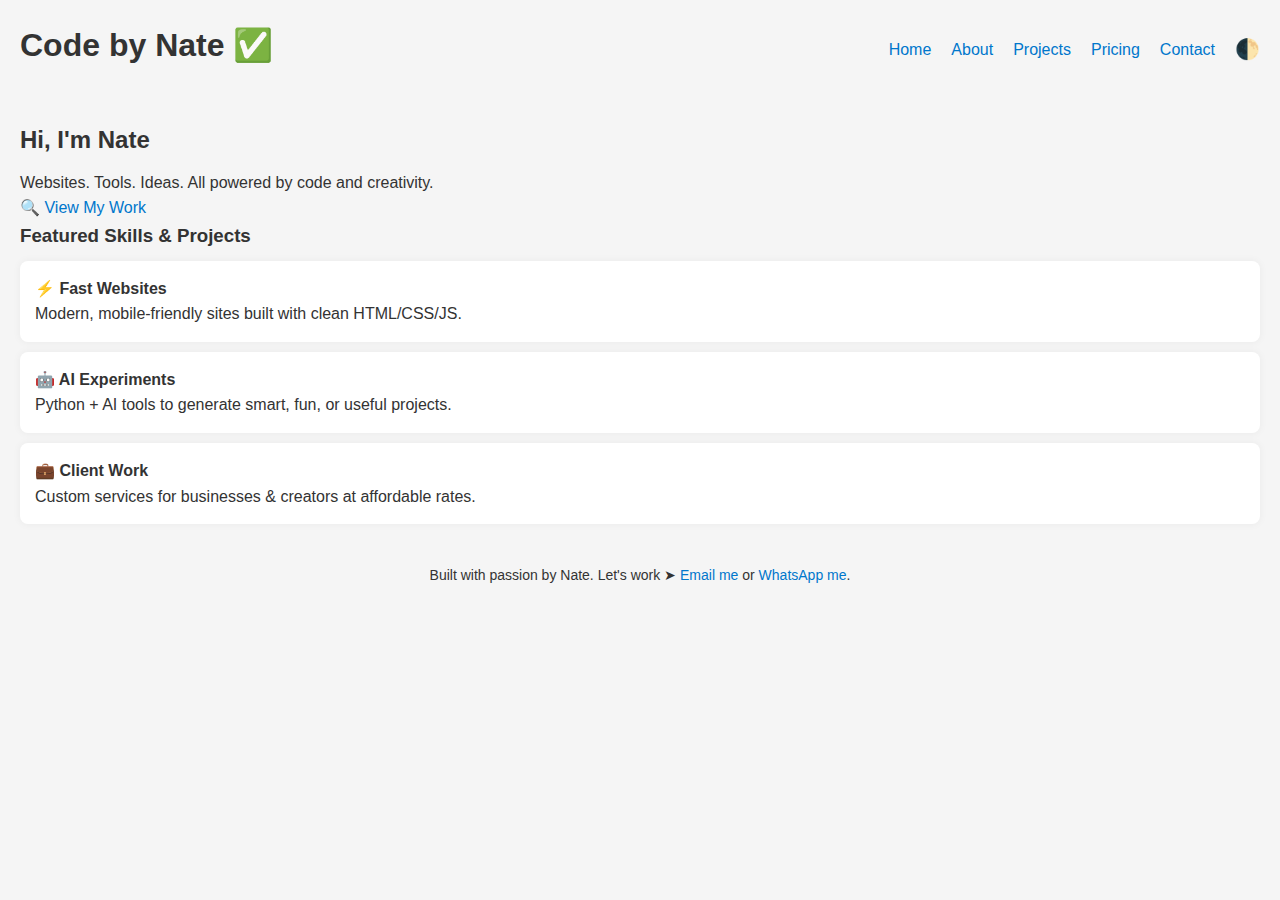
<file: index.html>
<!-- This file: index.html (Homepage) -->
<!DOCTYPE html>
<html lang="en">

<head>
  <meta charset="UTF-8" />
  <meta name="viewport" content="width=device-width, initial-scale=1.0" />
  <title>Code by Nate ✅</title>
  <link rel="stylesheet" href="style.css" />
  <meta name="google-site-verification" content="GY_unoD1kFv0ryYiV-xVdr6kV-EYuQcY-pXFvgYNxfg" />
  <!-- SEO Meta Tags -->
  <meta name="title" content="Code by Nate ✅ | Student Web Developer in Nigeria">
  <meta name="description"
    content="Creative websites, tools, and services by Nate — a student building digital solutions using code. Let's work!">
  <meta name="keywords"
    content="Code by Nate, web developer, HTML, CSS, JavaScript, Nigeria, student coder, affordable websites, portfolio">
  <meta name="author" content="Divine Nate Onyeka">
  <meta name="robots" content="index, follow">

  <!-- Open Graph / Facebook -->
  <meta property="og:type" content="website">
  <meta property="og:url" content="https://kingnate-dlegend.github.io/code-by-nate/">
  <meta property="og:title" content="Code by Nate ✅ | Student Web Developer in Nigeria">
  <meta property="og:description"
    content="Creative websites, tools, and services by Nate — a student building digital solutions using code. Let's work!">
  <meta property="og:image" content="https://kingnate-dlegend.github.io/code-by-nate/logo.png">

  <!-- Twitter -->
  <meta property="twitter:card" content="summary_large_image">
  <meta property="twitter:url" content="https://kingnate-dlegend.github.io/code-by-nate/">
  <meta property="twitter:title" content="Code by Nate ✅ | Student Web Developer in Nigeria">
  <meta property="twitter:description"
    content="Creative websites, tools, and services by Nate — a student building digital solutions using code. Let's work!">
  <meta property="twitter:image" content="https://kingnate-dlegend.github.io/code-by-nate/logo.png">




</head>

<body>
  <nav>
    <h1>Code by Nate ✅</h1>
    <ul>
      <li><a href="index.html">Home</a></li>
      <li><a href="about.html">About</a></li>
      <li><a href="projects.html">Projects</a></li>
      <li><a href="pricing.html">Pricing</a></li>
      <li><a href="contact.html">Contact</a></li>
      <li><button id="toggle-mode">🌓</button></li>
    </ul>
  </nav>

  <header>
    <h2 id="intro-text"></h2>
    <p>Websites. Tools. Ideas. All powered by code and creativity.</p>
    <a href="https://github.com/KingNate-dLegend" target="_blank" class="btn">🔍 View My Work</a>
  </header>

  <section id="work">
    <h3>Featured Skills & Projects</h3>
    <div class="card">
      <h4>⚡ Fast Websites</h4>
      <p>Modern, mobile-friendly sites built with clean HTML/CSS/JS.</p>
    </div>
    <div class="card">
      <h4>🤖 AI Experiments</h4>
      <p>Python + AI tools to generate smart, fun, or useful projects.</p>
    </div>
    <div class="card">
      <h4>💼 Client Work</h4>
      <p>Custom services for businesses & creators at affordable rates.</p>
    </div>
  </section>

  <footer>
    <p>
      Built with passion by Nate. Let's work ➤
      <a href="mailto:kingnate676@gmail.com">Email me</a> or
      <a href="https://wa.me/message/CCUCOCBMVLBJN1" target="_blank">WhatsApp me</a>.
    </p>
  </footer>

  <script src="script.js"></script>
</body>

</html>
</file>
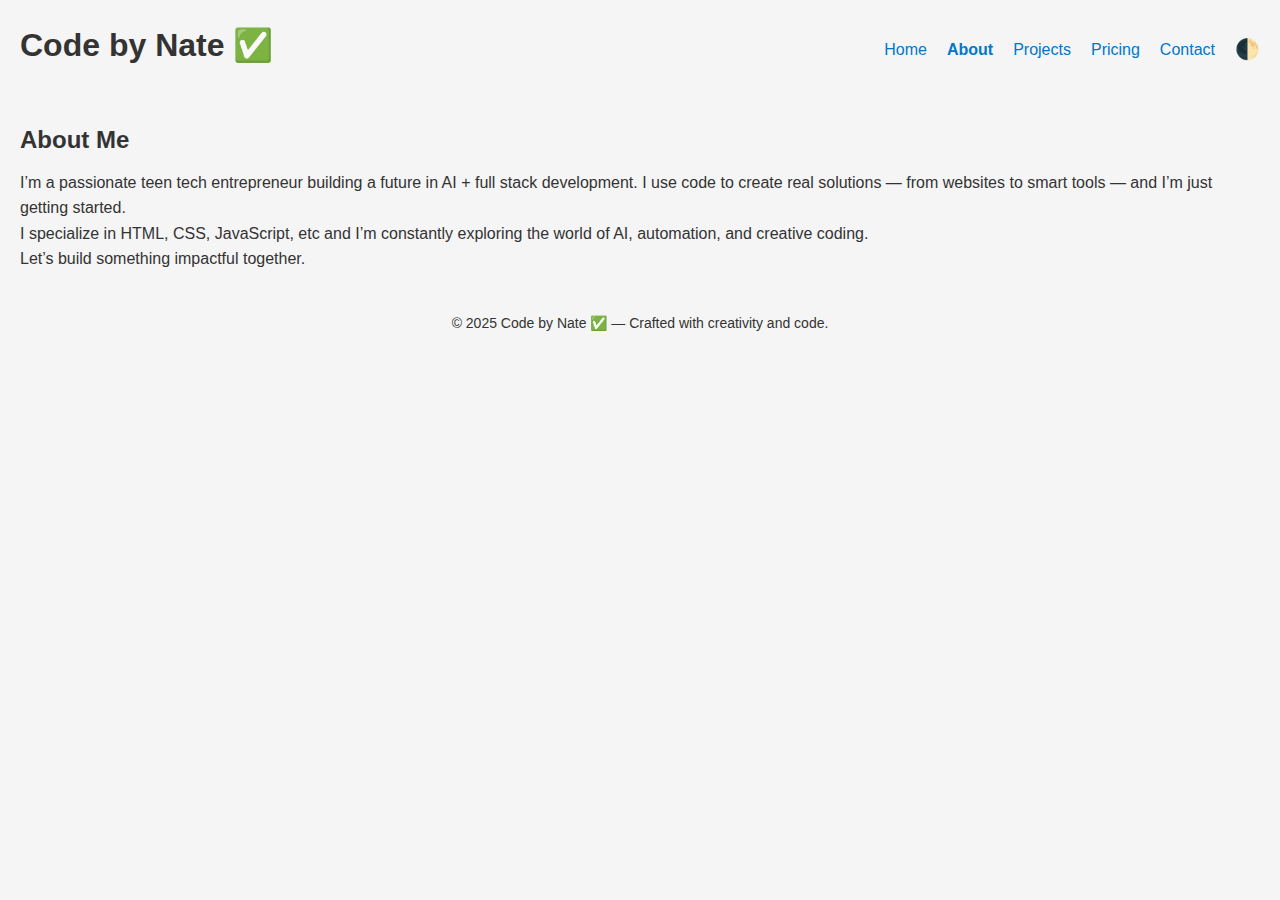
<file: about.html>
<!DOCTYPE html>
<html lang="en">
  <head>
    <!-- SEO Meta Tags -->
    <meta
      name="description"
      content="Code by Nate ✅ — Clean, creative websites and tools for students and creators."
    />
    <meta
      name="keywords"
      content="Code by Nate, student web developer, HTML, CSS, JavaScript, affordable websites, Nigeria, portfolio"
    />
    <meta name="author" content="Divine Nate Onyeka" />
    <meta name="robots" content="index, follow" />

    <!-- Social Sharing -->
    <meta property="og:title" content="Code by Nate ✅" />
    <meta
      property="og:description"
      content="Clean, creative websites and tools built by a student dev. Let's work."
    />
    <meta
      property="og:image"
      content="https://kingnate-dlegend.github.io/code-by-nate/logo.png"
    />
    <meta
      property="og:url"
      content="https://kingnate-dlegend.github.io/code-by-nate/"
    />
    <meta name="twitter:card" content="summary_large_image" />

    <title>About | Code by Nate ✅</title>
    <link rel="stylesheet" href="style.css" />
    <link rel="icon" type="image/x-icon" href="logo.ico" />
  </head>
  <body>
    <nav>
      <h1>Code by Nate ✅</h1>
      <ul>
        <li><a href="index.html">Home</a></li>
        <li><a href="about.html" class="active">About</a></li>
        <li><a href="projects.html">Projects</a></li>
        <li><a href="pricing.html">Pricing</a></li>
        <li><a href="contact.html">Contact</a></li>
        <li><button id="toggle-mode">🌓</button></li>
      </ul>
    </nav>

    <main>
      <section>
        <h2>About Me</h2>
        <p>
          I’m a passionate teen tech entrepreneur building a future in AI + full
          stack development. I use code to create real solutions — from websites
          to smart tools — and I’m just getting started.
        </p>
        <p>
          I specialize in HTML, CSS, JavaScript, etc and I’m constantly
          exploring the world of AI, automation, and creative coding.
        </p>
        <p>Let’s build something impactful together.</p>
      </section>
    </main>

    <footer>
      <p>&copy; 2025 Code by Nate ✅ — Crafted with creativity and code.</p>
    </footer>

    <script src="script.js"></script>
  </body>
</html>
</file>
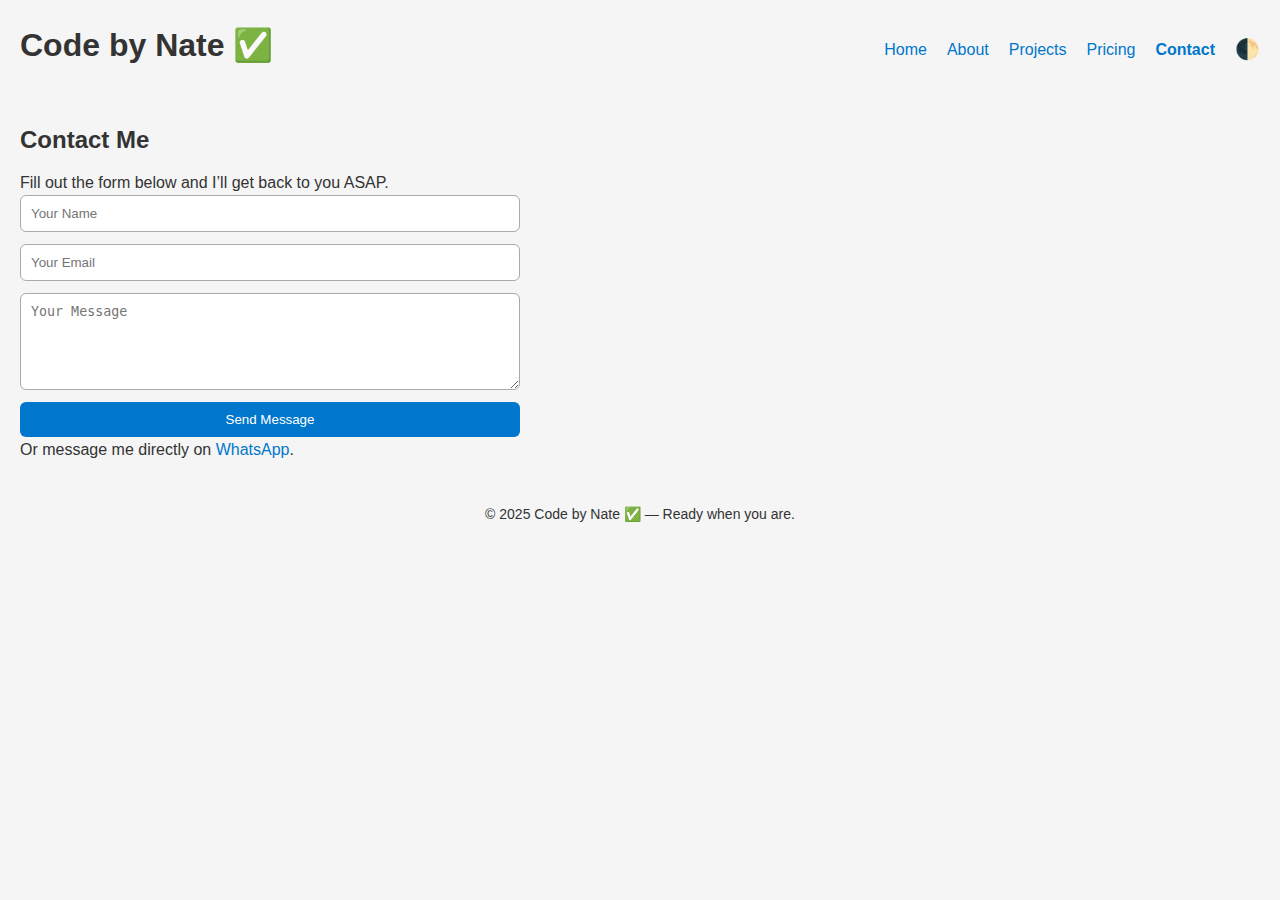
<file: contact.html>
<!DOCTYPE html>
<html lang="en">

<head>
  <meta charset="UTF-8" />
  <meta name="viewport" content="width=device-width, initial-scale=1.0" />
  <title>Contact | Code by Nate ✅</title>
  <link rel="stylesheet" href="style.css" />


  <!-- SEO Meta Tags -->
  <meta name="title" content="Code by Nate ✅ | Student Web Developer in Nigeria">
  <meta name="description"
    content="Creative websites, tools, and services by Nate — a student building digital solutions using code. Let's work!">
  <meta name="keywords"
    content="Code by Nate, web developer, HTML, CSS, JavaScript, Nigeria, student coder, affordable websites, portfolio">
  <meta name="author" content="Divine Nate Onyeka">
  <meta name="robots" content="index, follow">

  <!-- Open Graph / Facebook -->
  <meta property="og:type" content="website">
  <meta property="og:url" content="https://kingnate-dlegend.github.io/code-by-nate/">
  <meta property="og:title" content="Code by Nate ✅ | Student Web Developer in Nigeria">
  <meta property="og:description"
    content="Creative websites, tools, and services by Nate — a student building digital solutions using code. Let's work!">
  <meta property="og:image" content="https://kingnate-dlegend.github.io/code-by-nate/logo.png">

  <!-- Twitter -->
  <meta property="twitter:card" content="summary_large_image">
  <meta property="twitter:url" content="https://kingnate-dlegend.github.io/code-by-nate/">
  <meta property="twitter:title" content="Code by Nate ✅ | Student Web Developer in Nigeria">
  <meta property="twitter:description"
    content="Creative websites, tools, and services by Nate — a student building digital solutions using code. Let's work!">
  <meta property="twitter:image" content="https://kingnate-dlegend.github.io/code-by-nate/logo.png">

</head>

<body>
  <nav>
    <h1>Code by Nate ✅</h1>
    <ul>
      <li><a href="index.html">Home</a></li>
      <li><a href="about.html">About</a></li>
      <li><a href="projects.html">Projects</a></li>
      <li><a href="pricing.html">Pricing</a></li>
      <li><a href="contact.html" class="active">Contact</a></li>
      <li><button id="toggle-mode">🌓</button></li>
    </ul>
  </nav>

  <main>
    <section>
      <h2>Contact Me</h2>
      <p>Fill out the form below and I’ll get back to you ASAP.</p>

      <form action="https://formspree.io/f/xqabbpvj" method="POST">
        <input type="text" name="name" placeholder="Your Name" required />
        <input type="email" name="email" placeholder="Your Email" required />
        <textarea name="message" placeholder="Your Message" rows="5" required></textarea>
        <button type="submit">Send Message</button>
      </form>

      <p>
        Or message me directly on
        <a href="https://wa.me/message/CCUCOCBMVLBJN1" target="_blank">WhatsApp</a>.
      </p>
    </section>
  </main>

  <footer>
    <p>&copy; 2025 Code by Nate ✅ — Ready when you are.</p>
  </footer>

  <script src="script.js"></script>
</body>

</html>
</file>
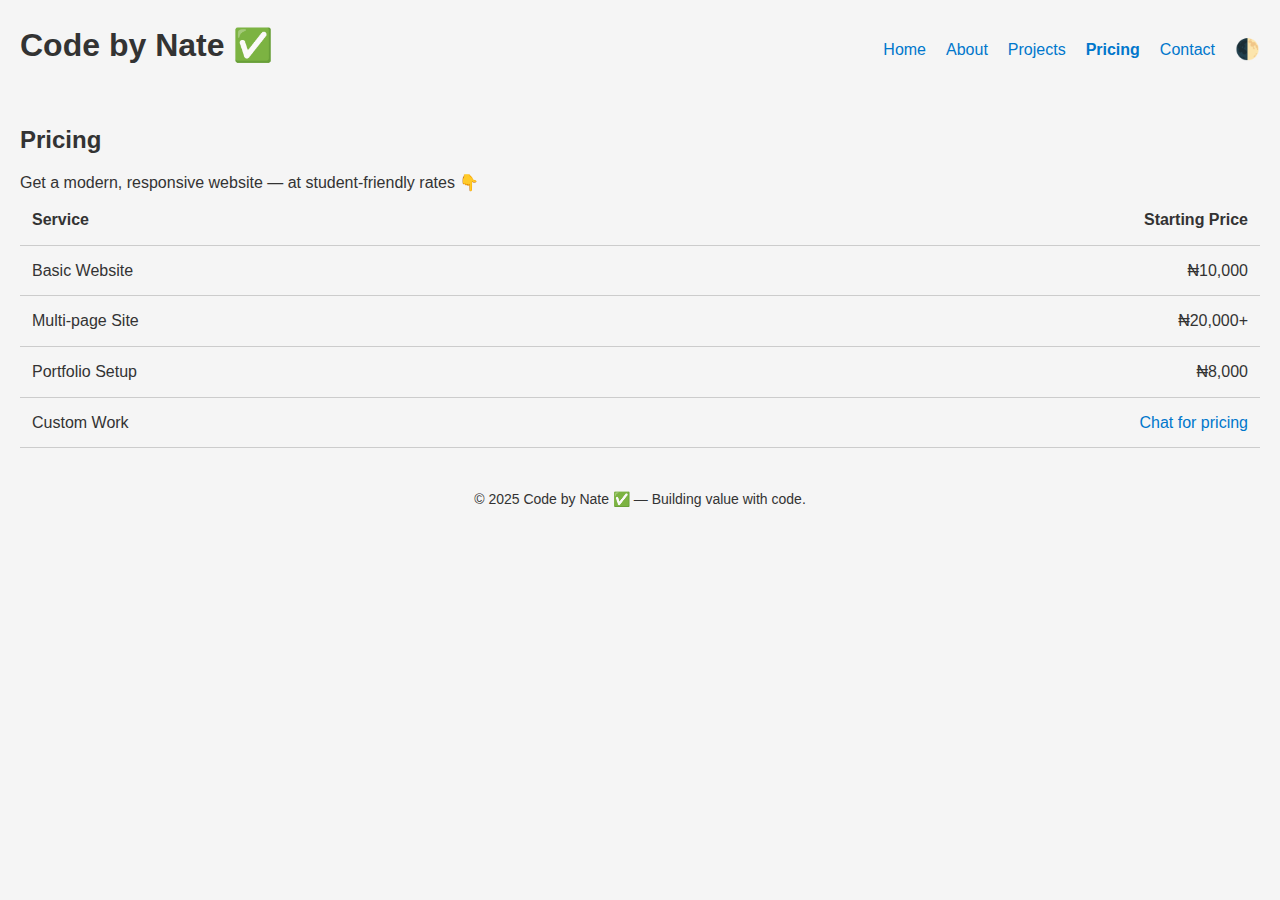
<file: pricing.html>
<!DOCTYPE html>
<html lang="en">
  <head>
    <!-- SEO Meta Tags -->
    <meta
      name="description"
      content="Code by Nate ✅ — Clean, creative websites and tools for students and creators."
    />
    <meta
      name="keywords"
      content="Code by Nate, student web developer, HTML, CSS, JavaScript, affordable websites, Nigeria, portfolio"
    />
    <meta name="author" content="Divine Nate Onyeka" />
    <meta name="robots" content="index, follow" />

    <!-- Social Sharing -->
    <meta property="og:title" content="Code by Nate ✅" />
    <meta
      property="og:description"
      content="Clean, creative websites and tools built by a student dev. Let's work."
    />
    <meta
      property="og:image"
      content="https://kingnate-dlegend.github.io/code-by-nate/logo.png"
    />
    <meta
      property="og:url"
      content="https://kingnate-dlegend.github.io/code-by-nate/"
    />
    <meta name="twitter:card" content="summary_large_image" />

    <title>Pricing | Code by Nate ✅</title>
    <link rel="stylesheet" href="style.css" />
    <link rel="icon" type="image/x-icon" href="logo.ico" />
  </head>
  <body>
    <nav>
      <h1>Code by Nate ✅</h1>
      <ul>
        <li><a href="index.html">Home</a></li>
        <li><a href="about.html">About</a></li>
        <li><a href="projects.html">Projects</a></li>
        <li><a href="pricing.html" class="active">Pricing</a></li>
        <li><a href="contact.html">Contact</a></li>
        <li><button id="toggle-mode">🌓</button></li>
      </ul>
    </nav>

    <main>
      <section>
        <h2>Pricing</h2>
        <p>Get a modern, responsive website — at student-friendly rates 👇</p>
        <table class="pricing-table">
          <tr>
            <th>Service</th>
            <th>Starting Price</th>
          </tr>
          <tr>
            <td>Basic Website</td>
            <td>₦10,000</td>
          </tr>
          <tr>
            <td>Multi-page Site</td>
            <td>₦20,000+</td>
          </tr>
          <tr>
            <td>Portfolio Setup</td>
            <td>₦8,000</td>
          </tr>
          <tr>
            <td>Custom Work</td>
            <td>
              <a href="https://wa.me/message/CCUCOCBMVLBJN1" target="_blank"
                >Chat for pricing</a
              >
            </td>
          </tr>
        </table>
      </section>
    </main>

    <footer>
      <p>&copy; 2025 Code by Nate ✅ — Building value with code.</p>
    </footer>

    <script src="script.js"></script>
  </body>
</html>
</file>
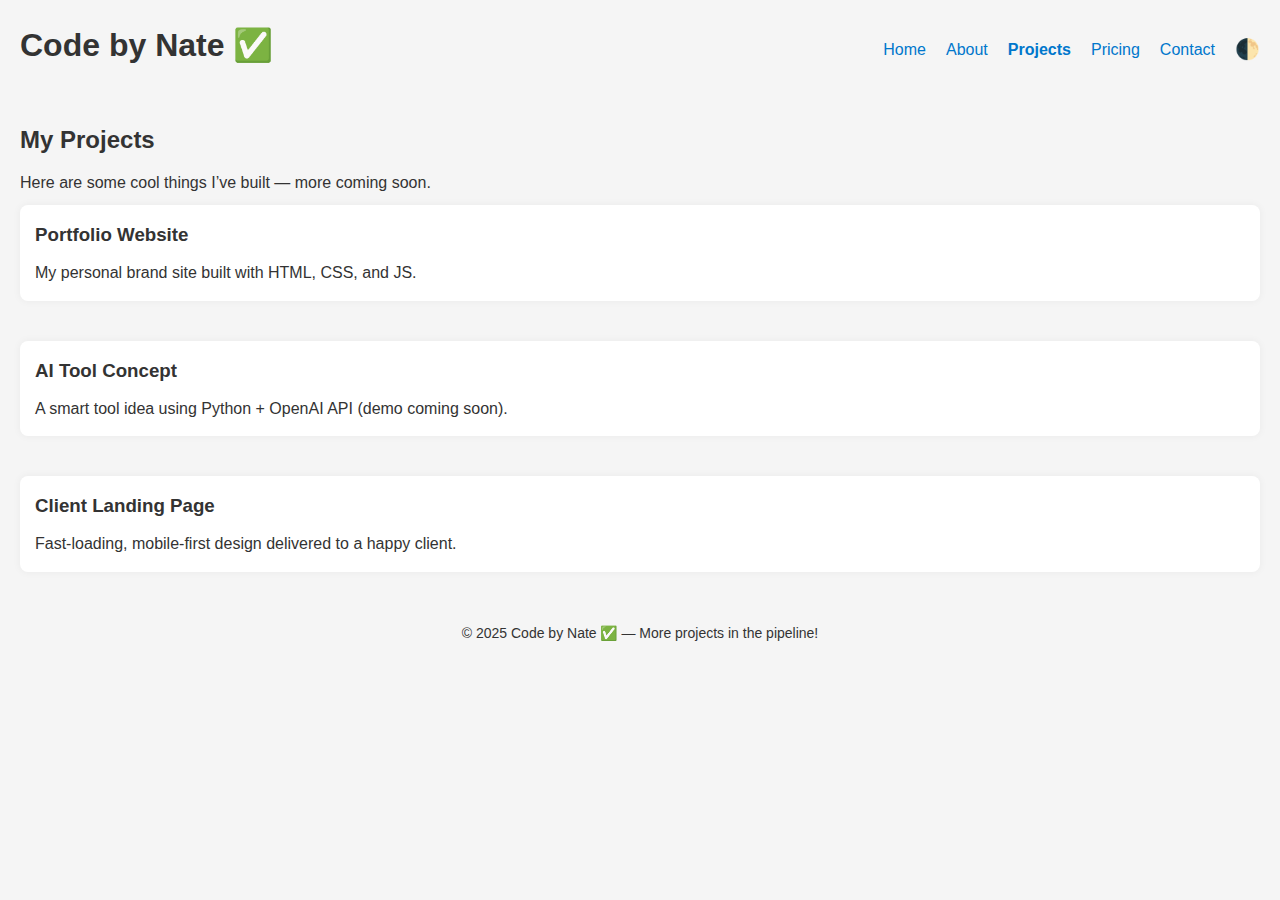
<file: projects.html>
<!DOCTYPE html>
<html lang="en">
  <head>
    <!-- SEO Meta Tags -->
    <meta
      name="description"
      content="Code by Nate ✅ — Clean, creative websites and tools for students and creators."
    />
    <meta
      name="keywords"
      content="Code by Nate, student web developer, HTML, CSS, JavaScript, affordable websites, Nigeria, portfolio"
    />
    <meta name="author" content="Divine Nate Onyeka" />
    <meta name="robots" content="index, follow" />

    <!-- Social Sharing -->
    <meta property="og:title" content="Code by Nate ✅" />
    <meta
      property="og:description"
      content="Clean, creative websites and tools built by a student dev. Let's work."
    />
    <meta
      property="og:image"
      content="https://kingnate-dlegend.github.io/code-by-nate/logo.png"
    />
    <meta
      property="og:url"
      content="https://kingnate-dlegend.github.io/code-by-nate/"
    />
    <meta name="twitter:card" content="summary_large_image" />

    <title>Projects | Code by Nate ✅</title>
    <link rel="stylesheet" href="style.css" />
    <link rel="icon" type="image/x-icon" href="logo.ico" />
  </head>
  <body>
    <nav>
      <h1>Code by Nate ✅</h1>
      <ul>
        <li><a href="index.html">Home</a></li>
        <li><a href="about.html">About</a></li>
        <li><a href="projects.html" class="active">Projects</a></li>
        <li><a href="pricing.html">Pricing</a></li>
        <li><a href="contact.html">Contact</a></li>
        <li><button id="toggle-mode">🌓</button></li>
      </ul>
    </nav>

    <main>
      <section>
        <h2>My Projects</h2>
        <p>Here are some cool things I’ve built — more coming soon.</p>
        <div class="project-grid">
          <div class="project-card">
            <h3>Portfolio Website</h3>
            <p>My personal brand site built with HTML, CSS, and JS.</p>
          </div>
          <div class="project-card">
            <h3>AI Tool Concept</h3>
            <p>
              A smart tool idea using Python + OpenAI API (demo coming soon).
            </p>
          </div>
          <div class="project-card">
            <h3>Client Landing Page</h3>
            <p>
              Fast-loading, mobile-first design delivered to a happy client.
            </p>
          </div>
        </div>
      </section>
    </main>

    <footer>
      <p>&copy; 2025 Code by Nate ✅ — More projects in the pipeline!</p>
    </footer>

    <script src="script.js"></script>
  </body>
</html>
</file>
<file: style.css>
/* Reset & Base */
* {
  margin: 0;
  padding: 0;
  box-sizing: border-box;
}

body {
  font-family: 'Segoe UI', sans-serif;
  background-color: #f5f5f5;
  color: #333;
  line-height: 1.6;
  padding: 20px;
  transition: background 0.3s, color 0.3s;
}

a {
  color: #0077cc;
  text-decoration: none;
}

a:hover {
  text-decoration: underline;
}

h1,
h2,
h3 {
  margin-bottom: 10px;
}

nav {
  display: flex;
  justify-content: space-between;
  align-items: center;
  margin-bottom: 40px;
}

nav ul {
  display: flex;
  list-style: none;
}

nav ul li {
  margin-left: 20px;
}

nav .active {
  font-weight: bold;
}

button#toggle-mode {
  background: none;
  border: none;
  font-size: 20px;
  cursor: pointer;
}

/* Sections */
main section {
  margin-bottom: 40px;
}

.card,
.project-card {
  background: #fff;
  padding: 15px;
  margin: 10px 0;
  border-radius: 8px;
  box-shadow: 0 0 8px rgba(0, 0, 0, 0.05);
}

.project-grid {
  display: grid;
  gap: 20px;
}

.pricing-table {
  width: 100%;
  border-collapse: collapse;
}

.pricing-table th:nth-child(1),
.pricing-table td:nth-child(1) {
  text-align: left;
}

.pricing-table th:nth-child(2),
.pricing-table td:nth-child(2) {
  text-align: right;
}


.pricing-table th,
.pricing-table td {
  padding: 12px;
  border-bottom: 1px solid #ccc;

}

footer {
  margin-top: 40px;
  text-align: center;
  font-size: 14px;
}

/* Contact Form */
form {
  display: flex;
  flex-direction: column;
  gap: 12px;
  max-width: 500px;
}

form input,
form textarea {
  padding: 10px;
  border: 1px solid #aaa;
  border-radius: 6px;
}

form button {
  padding: 10px;
  background: #0077cc;
  color: white;
  border: none;
  border-radius: 6px;
  cursor: pointer;
}

form button:hover {
  background: #005fa3;
}

/* Dark Mode */
body.dark {
  background-color: #121212;
  color: #eee;
}

body.dark .card,
body.dark .project-card {
  background: #1f1f1f;
}

body.dark input,
body.dark textarea {
  background: #1f1f1f;
  color: #fff;
  border: 1px solid #444;
}

body.dark nav,
body.dark footer {
  color: #aaa;
}



/*  Mobile Responsive Styling */
@media (max-width: 768px) {
  body {
    padding: 10px;
  }

  nav {
    flex-direction: column;
    align-items: center;
    text-align: center;
  }

  nav h1 {
    font-size: 20px;
    margin-bottom: 10px;
    line-height: 1.2;
  }

  nav ul {
    flex-direction: column;
    gap: 10px;
    padding: 0;
  }

  nav li {
    display: block;
  }

  header h2 {
    font-size: 24px;
    text-align: center;
  }

  header p {
    text-align: center;
    font-size: 16px;
  }

  .card {
    width: 100%;
    margin: 10px 0;
  }

  .btn {
    display: block;
    margin: 20px auto;
  }

  .pricing-table {
    font-size: 14px;
    width: 100%;
    display: block;
    overflow-x: auto;
  }

  .pricing-table th,
  .pricing-table td {
    text-align: left;
    padding: 10px;
  }

  footer {
    text-align: center;
    padding: 20px 10px;
  }
}
</file>
